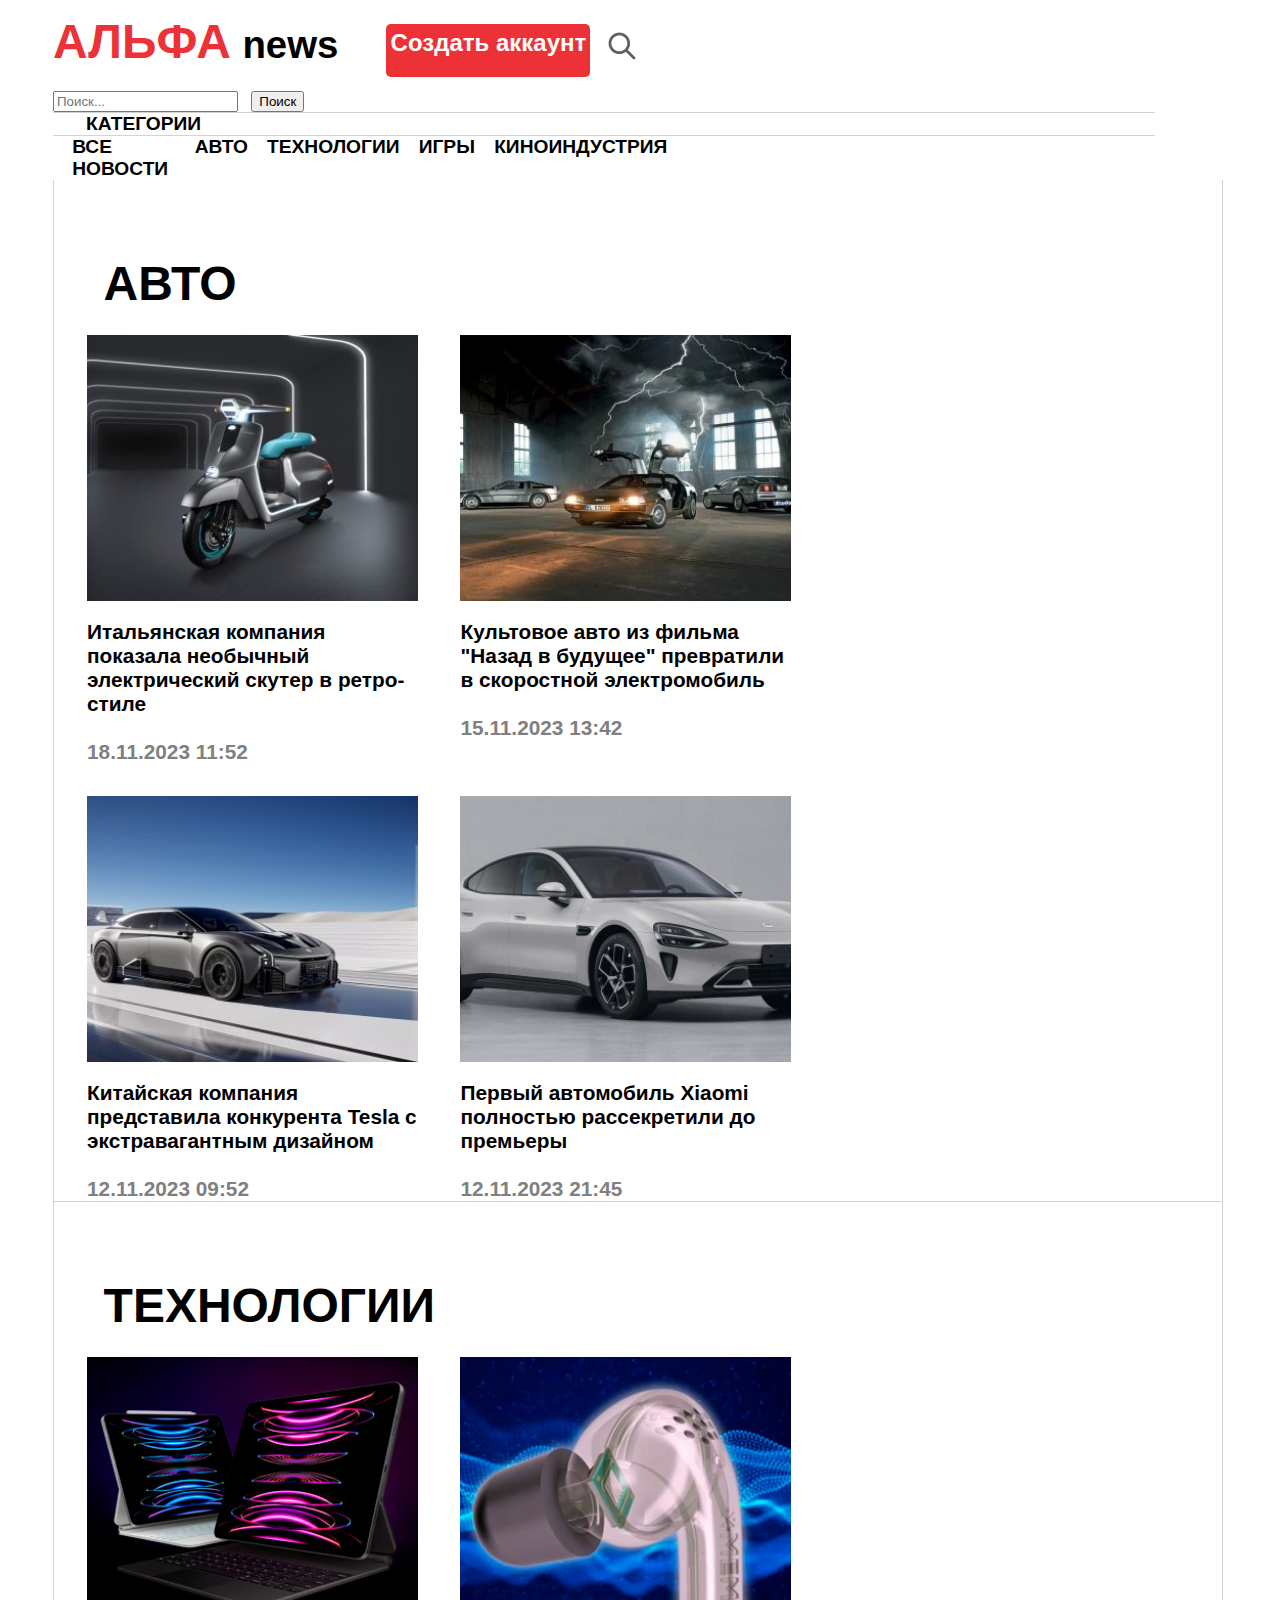
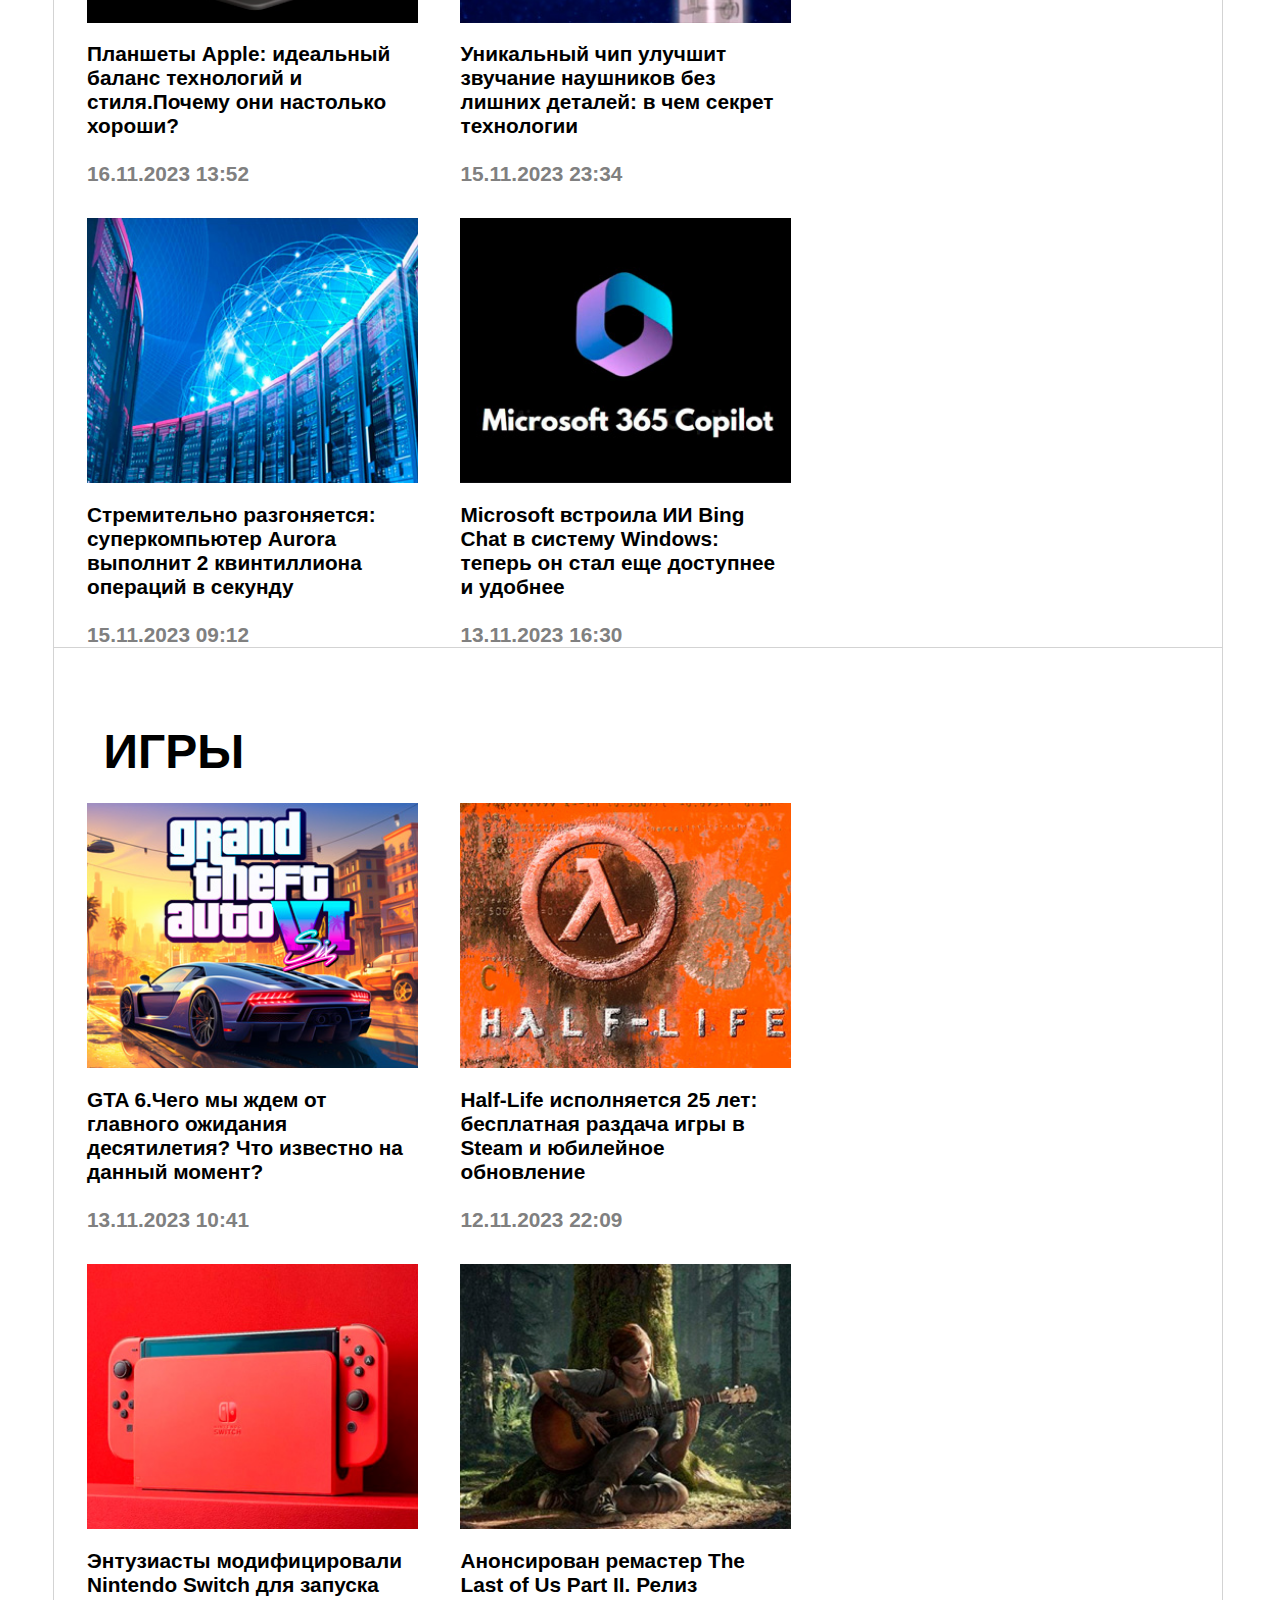
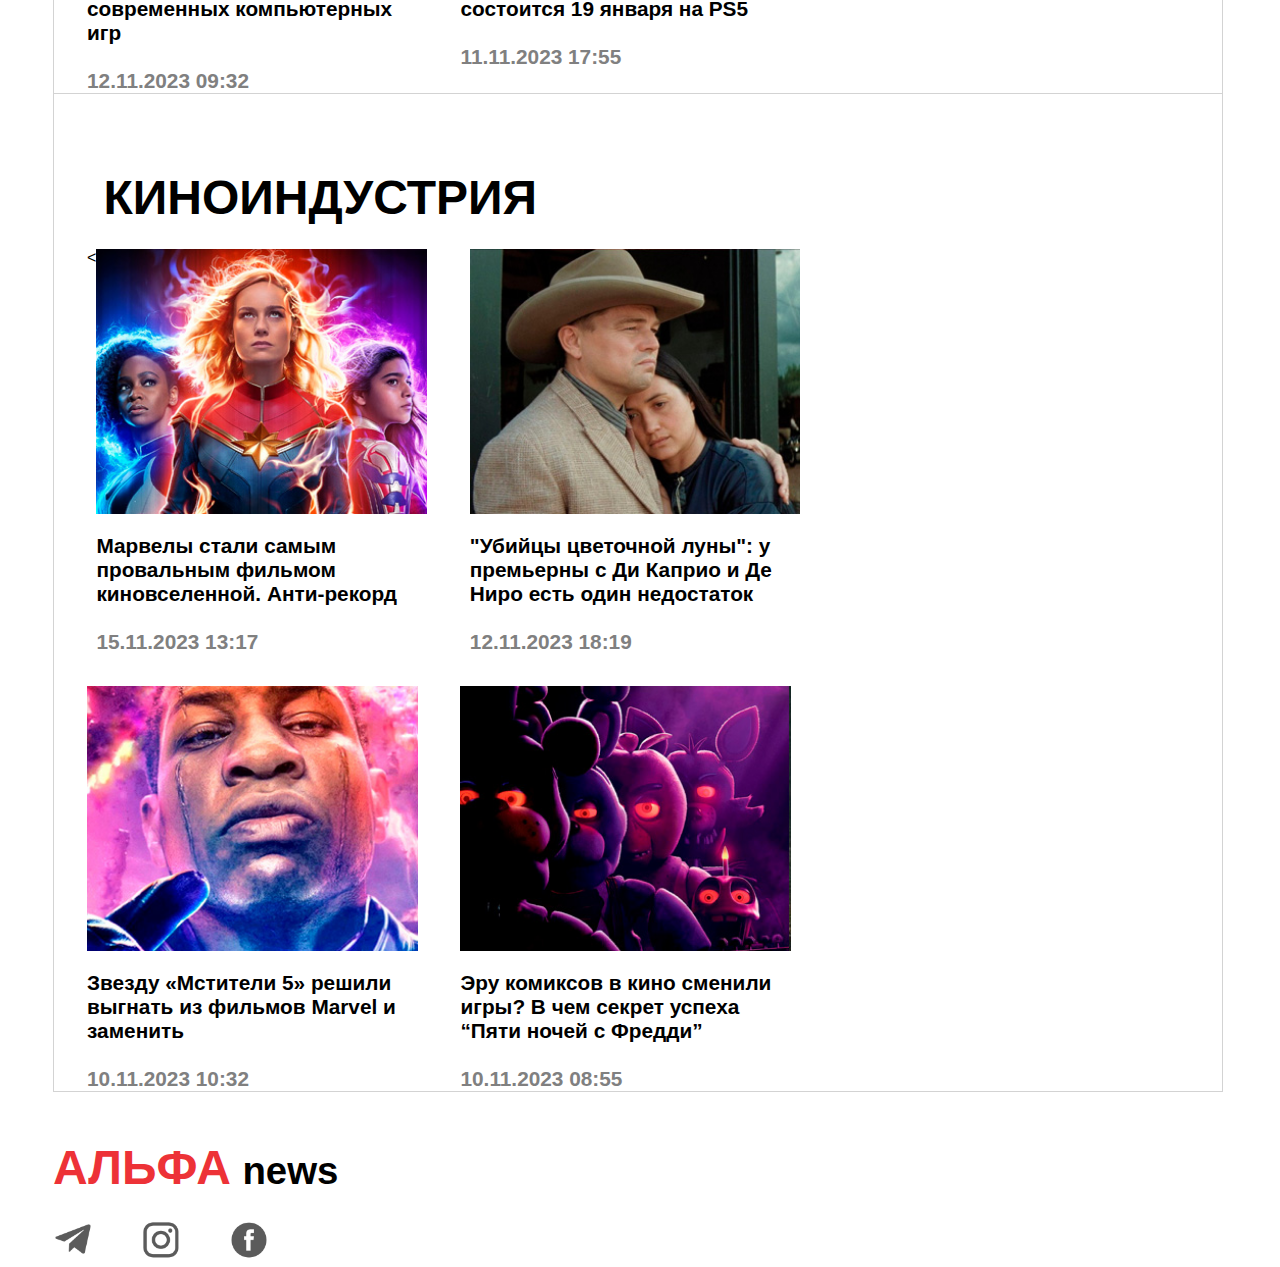
<file: index.html>
<!DOCTYPE html>
<html lang="en">
<head>
    <meta charset="UTF-8">
    <meta name="viewport" content="width=device-width, initial-scale=1.0">
    <title>Document</title>
    <link href="https://cdn.jsdelivr.net/npm/bootstrap@5.0.2/dist/css/bootstrap.min.css" rel="stylesheet" integrity="sha384-EVSTQN3/azprG1Anm3QDgpJLIm9Nao0Yz1ztcQTwFspd3yD65VohhpuuCOmLASjC" crossorigin="anonymous">
<script src="https://cdn.jsdelivr.net/npm/bootstrap@5.0.2/dist/js/bootstrap.bundle.min.js" integrity="sha384-MrcW6ZMFYlzcLA8Nl+NtUVF0sA7MsXsP1UyJoMp4YLEuNSfAP+JcXn/tWtIaxVXM" crossorigin="anonymous"></script>
    <link rel="stylesheet" href="style.css">
</head>
<body>
     <header>
        <div class="logo"><a href="index.html">АЛЬФА<span style="color: black;font-size: .8em;margin-left: .3em;">news</a></span>
        </div>
        <div class="spacebetween">
        <a href="registration.html"><div class="reg">Создать аккаунт</div></a>
        <div class="search" data-toggle="modal" data-target="#exampleModalCenter">
            <img src="red-search.jpg">
        </div>
      </div>
     </header>
     <!-- Modal -->
	<div class="modal fade" id="exampleModalCenter" tabindex="-1" role="dialog" aria-labelledby="exampleModalCenterTitle" aria-hidden="true">
        <div class="modal-dialog modal-dialog-centered" role="document">
          <div class="modal-content" style="size:200%">
                <div class="modal-body">
                    <input type="search" class="form-control rounded" placeholder="Поиск..." aria-label="Search" aria-describedby="search-addon" />
                    <button type="button" class="btn btn-danger" data-dismiss="modal" style="margin-left: 1em;">Поиск</button>
               </div>
          </div>
        </div>
  </div>
  <div class="hidden-menu" data-toggle="modal" data-target="#hidden">КАТЕГОРИИ</div>
  <div class="modal fade" id="hidden" tabindex="-1" role="dialog" aria-labelledby="exampleModalCenterTitle" aria-hidden="true">
    <div class="modal-dialog modal-dialog-centered" role="document">
      <div class="modal-content" style="size:400%;width: auto;">
            <div class="modal-body" style="font-size: larger;display: flex;width:32em;">
              <a href="allnews.html"><div class="hidden-category">ВСЕ НОВОСТИ</div></a>
              <a href="index.html#cars"><div class="hidden-category">АВТО</div></a>
              <a href="index.html#tech"><div class="hidden-category">ТЕХНОЛОГИИ</div></a>
              <a href="index.html#games"><div class="hidden-category">ИГРЫ</div></a>
              <a href="index.html#movies"><div class="hidden-category">КИНОИНДУСТРИЯ</div></a>

           </div>
      </div>
    </div>
</div>
  <div class="menu" >
    <a href="allnews.html"><div class="menubtn">ВСЕ НОВОСТИ</div></a>
    <a href="#cars"><div class="menubtn">АВТО</div></a>
    <a href="#tech"><div class="menubtn">ТЕХНОЛОГИИ</div></a>
    <a href="#games"><div class="menubtn">ИГРЫ</div></a>
    <a href="#movies"><div class="menubtn">КИНОИНДУСТРИЯ</div></a>
  </div>
  <div class="newsblock">
    <h1 id="cars">АВТО</h1>
    <div style="display: flex;justify-content: center;">
    <div class="new"><img src="italian-bike.jpeg"><br><span>Итальянская компания показала необычный электрический скутер в ретро-стиле</span><br><br>
      <b style="color: gray;">18.11.2023 11:52</b>
    </div>
    <div class="new"><img src="backtofuture.jpg"><br><span>Культовое авто из фильма "Назад в будущее" превратили в скоростной электромобиль</span><br><br>
      <b style="color: gray;">15.11.2023 13:42</b>
  </div>
    <div class="new"><img src="chinese.jpg"><br><span>Китайская компания представила конкурента Tesla с экстравагантным дизайном</span><br><br>
      <b style="color: gray;">12.11.2023 09:52</b>
    </div>
    <div class="new"><img src="xiaomi.jpg"><br><span>Первый автомобиль Xiaomi полностью рассекретили до премьеры</span><br><br>
      <b style="color: gray;">12.11.2023 21:45</b>
    </div>
  </div>
  </div>
  <div class="newsblock-hidden">
    <div style="display: block;justify-content: center;">
      <h1 id="cars">АВТО</h1>
      <div style="display: flex;">
    <div class="new"><img src="italian-bike.jpeg"><br><span>Итальянская компания показала необычный электрический скутер в ретро-стиле</span><br><br>
      <b style="color: gray;">18.11.2023 11:52</b>
    </div>
    <div class="new"><img src="backtofuture.jpg"><br><span>Культовое авто из фильма "Назад в будущее" превратили в скоростной электромобиль</span><br><br>
      <b style="color: gray;">15.11.2023 13:42</b>
    </div>
  </div>
  <div style="display: flex;margin-top: 2em;">
    <div class="new"><img src="chinese.jpg"><br><span>Китайская компания представила конкурента Tesla с экстравагантным дизайном</span><br><br>
      <b style="color: gray;">12.11.2023 09:52</b>
    </div>
    <div class="new"><img src="xiaomi.jpg"><br><span>Первый автомобиль Xiaomi полностью рассекретили до премьеры</span><br><br>
      <b style="color: gray;">12.11.2023 21:45</b>
    </div>
  </div>
  </div>
  </div>
  <div class="newsblock">
    <h1 id="tech">ТЕХНОЛОГИИ</h1>
    <div style="display: flex;justify-content: center;">
    <div class="new"><img src="ipad.jpg"><br><span>Планшеты Apple: идеальный баланс технологий и стиля.Почему они настолько хороши?</span><br><br>
      <b style="color: gray;">16.11.2023 13:52</b>
    </div>
    <div class="new"><img src="asteroid.jpg"><br><span>Уникальный чип улучшит звучание наушников без лишних деталей: в чем секрет технологии</span><br><br>
      <b style="color: gray;">15.11.2023 23:34</b>
    </div>
    <div class="new"><img src="superpc.jpg"><br><span>Cтремительно разгоняется: суперкомпьютер Aurora выполнит 2 квинтиллиона операций в секунду</span><br><br>
      <b style="color: gray;">15.11.2023 09:12</b>
    </div>
    <div class="new"><img src="copilot.jpg"><br><span>Microsoft встроила ИИ Bing Chat в систему Windows: теперь он стал еще доступнее и удобнее</span><br><br>
      <b style="color: gray;">13.11.2023 16:30</b>
    </div>
  </div>
</div>
<div class="newsblock-hidden">
  <div style="display: block;justify-content: center;">
    <h1 id="tech">ТЕХНОЛОГИИ</h1>
    <div style="display: flex;">
      <div class="new"><img src="ipad.jpg"><br><span>Планшеты Apple: идеальный баланс технологий и стиля.Почему они настолько хороши?</span><br><br>
    <b style="color: gray;">16.11.2023 13:52</b>
  </div>
  <div class="new"><img src="asteroid.jpg"><br><span>Уникальный чип улучшит звучание наушников без лишних деталей: в чем секрет технологии</span><br><br>
    <b style="color: gray;">15.11.2023 23:34</b>
  </div>
</div>
<div style="display: flex;margin-top: 2em;">
  <div class="new"><img src="superpc.jpg"><br><span>Cтремительно разгоняется: суперкомпьютер Aurora выполнит 2 квинтиллиона операций в секунду</span><br><br>
    <b style="color: gray;">15.11.2023 09:12</b>
  </div>
  <div class="new"><img src="copilot.jpg"><br><span>Microsoft встроила ИИ Bing Chat в систему Windows: теперь он стал еще доступнее и удобнее</span><br><br>
    <b style="color: gray;">13.11.2023 16:30</b>
  </div>
</div>
</div>
</div>
<div class="newsblock">
  <h1 id="games">ИГРЫ</h1>
  <div style="display: flex;justify-content: center;">
  <div class="new"><img src="gta6.jpg"><br><span>GTA 6.Чего мы ждем от главного ожидания десятилетия? Что известно на данный момент?</span><br><br>
    <b style="color: gray;">13.11.2023 10:41</b>
  </div>
  <div class="new"><img src="halflife.jpg"><br><span>Half-Life исполняется 25 лет: бесплатная раздача игры в Steam и юбилейное обновление</span><br><br>
    <b style="color: gray;">12.11.2023 22:09</b>
  </div>
  <div class="new"><img src="nintendo.jpg"><br><span>Энтузиасты модифицировали Nintendo Switch для запуска современных компьютерных игр</span><br><br>
    <b style="color: gray;">12.11.2023 09:32</b>
  </div>
  <div class="new"><img src="lastofus.jpg"><br><span>Анонсирован ремастер The Last of Us Part II. Релиз состоится 19 января на PS5</span><br><br>
    <b style="color: gray;">11.11.2023 17:55</b>
  </div>
</div>
</div>
<div class="newsblock-hidden">
  <div style="display: block;justify-content: center;">
    <h1 id="games">ИГРЫ</h1>
    <div style="display: flex;">
      <div class="new"><img src="gta6.jpg"><br><span>GTA 6.Чего мы ждем от главного ожидания десятилетия? Что известно на данный момент?</span><br><br>
        <b style="color: gray;">13.11.2023 10:41</b>
  </div>
  <div class="new"><img src="halflife.jpg"><br><span>Half-Life исполняется 25 лет: бесплатная раздача игры в Steam и юбилейное обновление</span><br><br>
    <b style="color: gray;">12.11.2023 22:09</b>
  </div>
</div>
<div style="display: flex;margin-top: 2em;">
  <div class="new"><img src="nintendo.jpg"><br><span>Энтузиасты модифицировали Nintendo Switch для запуска современных компьютерных игр</span><br><br>
    <b style="color: gray;">12.11.2023 09:32</b>
  </div>
  <div class="new"><img src="lastofus.jpg"><br><span>Анонсирован ремастер The Last of Us Part II. Релиз состоится 19 января на PS5</span><br><br>
    <b style="color: gray;">11.11.2023 17:55</b>
  </div>
</div>
</div>
</div>
<div class="newsblock">
  <h1 id="movies">КИНОИНДУСТРИЯ</h1>
  <div style="display: flex;justify-content: center;">
  
  <div class="new"><img src="marvels.jpg"><br><span>Марвелы стали самым провальным фильмом киновселенной. Анти-рекорд</span><br><br>
    <b style="color: gray;">15.11.2023 13:17</b>
  </div>
  <div class="new"><img src="killers.jpg"><br><span>"Убийцы цветочной луны": у премьерны с Ди Каприо и Де Ниро есть один недостаток</span><br><br>
    <b style="color: gray;">12.11.2023 18:19</b>
  </div>
  <div class="new"><img src="avengers.jpg"><br><span>Звезду «Мстители 5» решили выгнать из фильмов Marvel и заменить</span><br><br>
    <b style="color: gray;">10.11.2023 10:32</b>
  </div>
  <div class="new"><img src="fnaf.jpg"><br><span>Эру комиксов в кино сменили игры? В чем секрет успеха “Пяти ночей с Фредди”</span><br><br>
    <b style="color: gray;">10.11.2023 08:55</b>
  </div>
</div>
</div>
<div class="newsblock-hidden">
  <div style="display: block;justify-content: center;">
    <h1 id="movies">КИНОИНДУСТРИЯ</h1>
    <div style="display: flex;">
      <<div class="new"><img src="marvels.jpg"><br><span>Марвелы стали самым провальным фильмом киновселенной. Анти-рекорд</span><br><br>
        <b style="color: gray;">15.11.2023 13:17</b>
  </div>
  <div class="new"><img src="killers.jpg"><br><span>"Убийцы цветочной луны": у премьерны с Ди Каприо и Де Ниро есть один недостаток</span><br><br>
    <b style="color: gray;">12.11.2023 18:19</b>
  </div>
</div>
<div style="display: flex;margin-top: 2em;">
  <div class="new"><img src="avengers.jpg"><br><span>Звезду «Мстители 5» решили выгнать из фильмов Marvel и заменить</span><br><br>
    <b style="color: gray;">10.11.2023 10:32</b>
  </div>
  <div class="new"><img src="fnaf.jpg"><br><span>Эру комиксов в кино сменили игры? В чем секрет успеха “Пяти ночей с Фредди”</span><br><br>
    <b style="color: gray;">10.11.2023 08:55</b>
  </div>
</div>
</div>
</div>
<footer>
  <div class="logo"><a href="index.html">АЛЬФА<span style="color: black;font-size: .8em;margin-left: .3em;margin-bottom: 3em;">news</a></span></div>
  <div class="menu" >
    <a href="allnews.html"><div class="menubtn">ВСЕ НОВОСТИ</div></a>
    <a href="#cars"><div class="menubtn">АВТО</div></a>
    <a href="#tech"><div class="menubtn">ТЕХНОЛОГИИ</div></a>
    <a href="#games"><div class="menubtn">ИГРЫ</div></a>
    <a href="#movies"><div class="menubtn">КИНОИНДУСТРИЯ</div></a>
  </div>
   <div class="icons">
    <img src="telegram.png">
    <img src="instragram.png">
    <img src="facebook.png">
   </div>
</footer>

     <script src="https://code.jquery.com/jquery-3.3.1.slim.min.js" integrity="sha384-q8i/X+965DzO0rT7abK41JStQIAqVgRVzpbzo5smXKp4YfRvH+8abtTE1Pi6jizo" 
     crossorigin="anonymous"></script>
     <script src="https://cdnjs.cloudflare.com/ajax/libs/popper.js/1.14.7/umd/popper.min.js"
      integrity="sha384-UO2eT0CpHqdSJQ6hJty5KVphtPhzWj9WO1clHTMGa3JDZwrnQq4sF86dIHNDz0W1" crossorigin="anonymous">
    </script>
     <script src="https://stackpath.bootstrapcdn.com/bootstrap/4.3.0/js/bootstrap.min.js"
      integrity="sha384-7aThvCh9TypR7fIc2HV4O/nFMVCBwyIUKL8XCtKE+8xgCgl/PQGuFsvShjr74PBp" crossorigin="anonymous"></script>
</body>
</html>
</file>
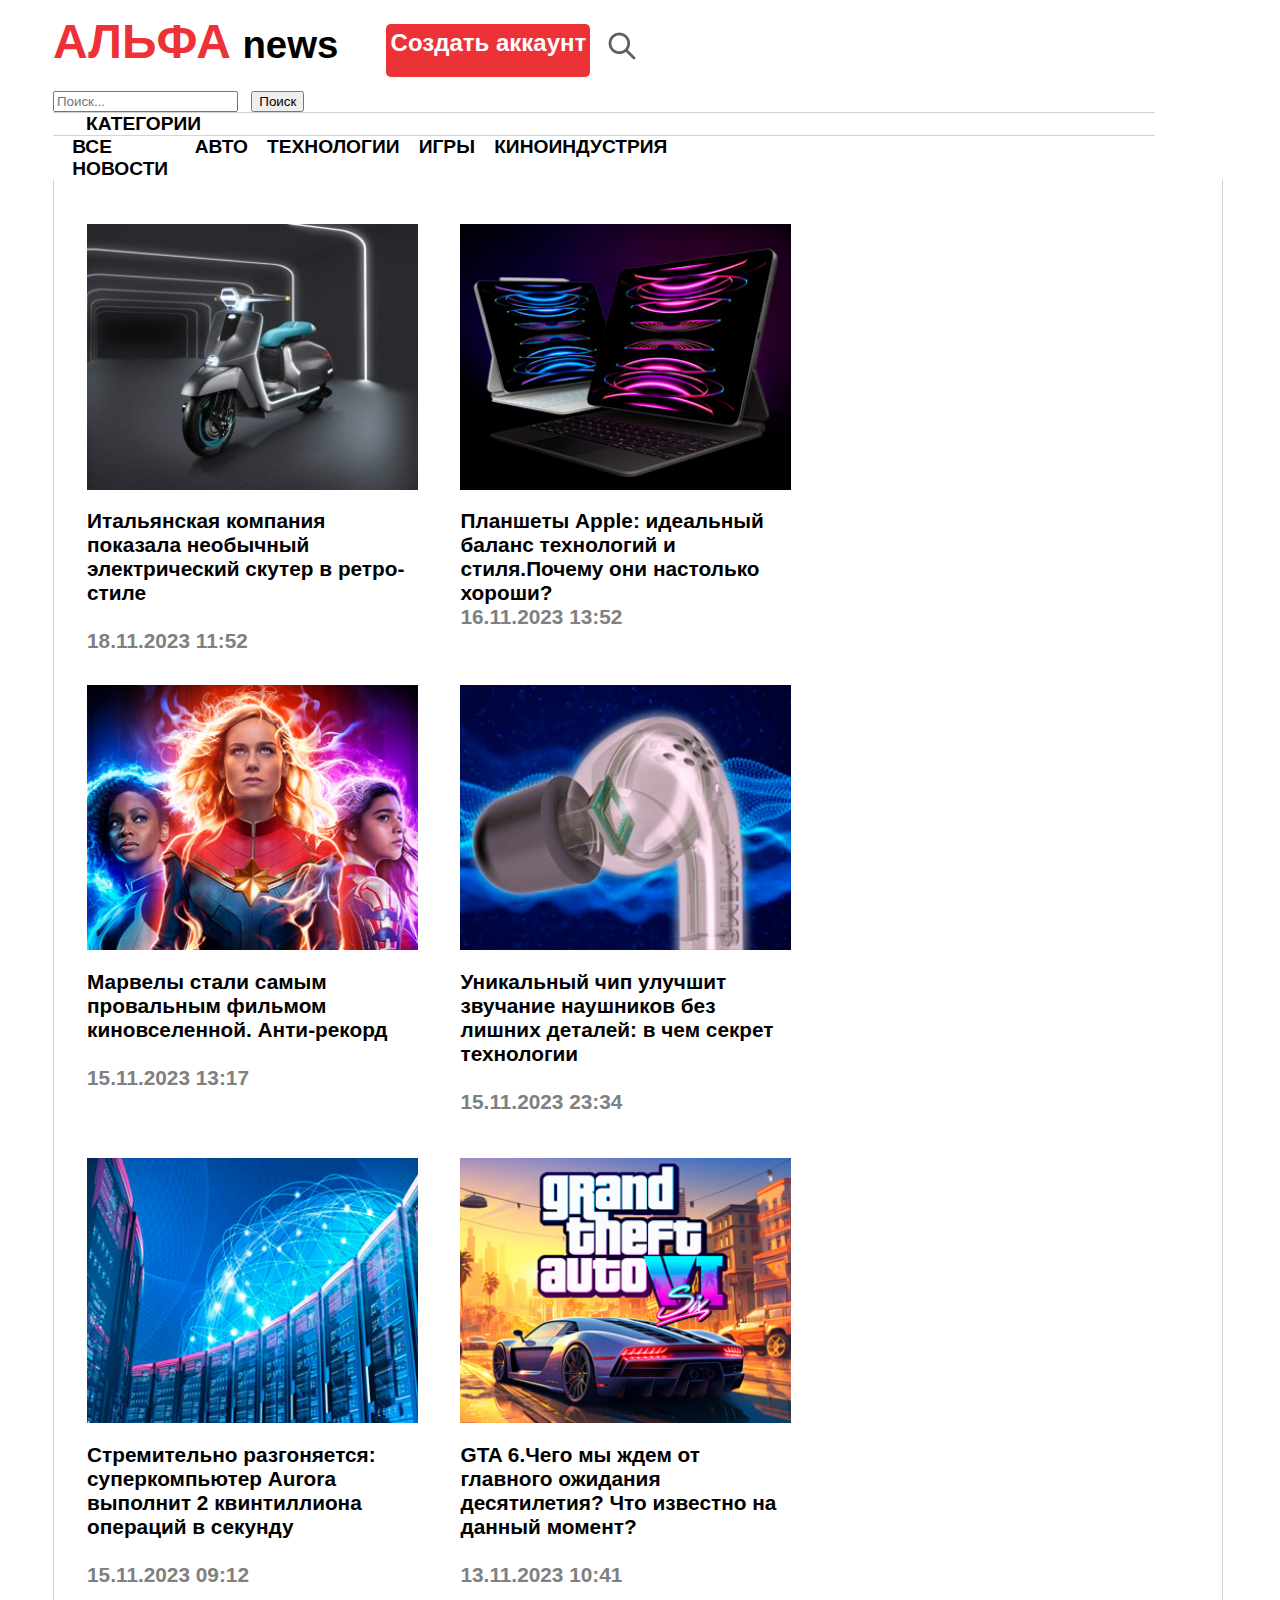
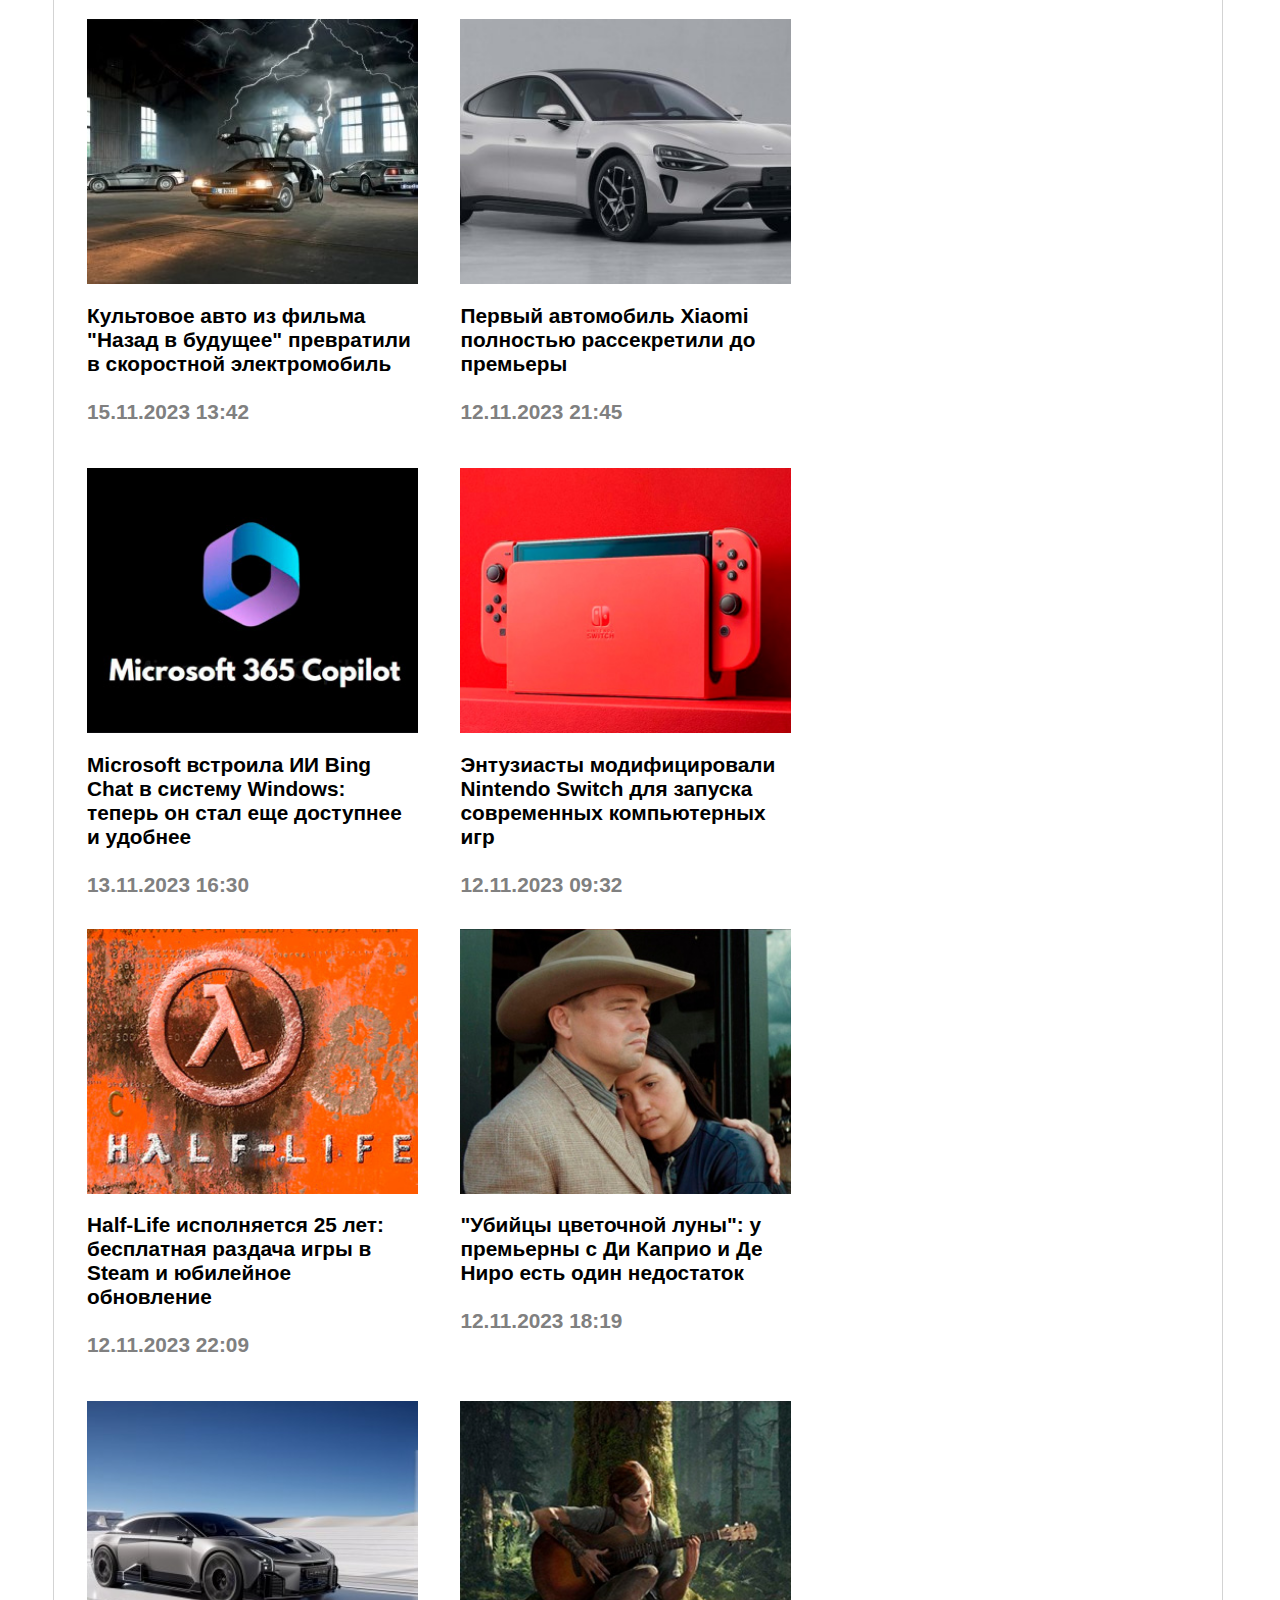
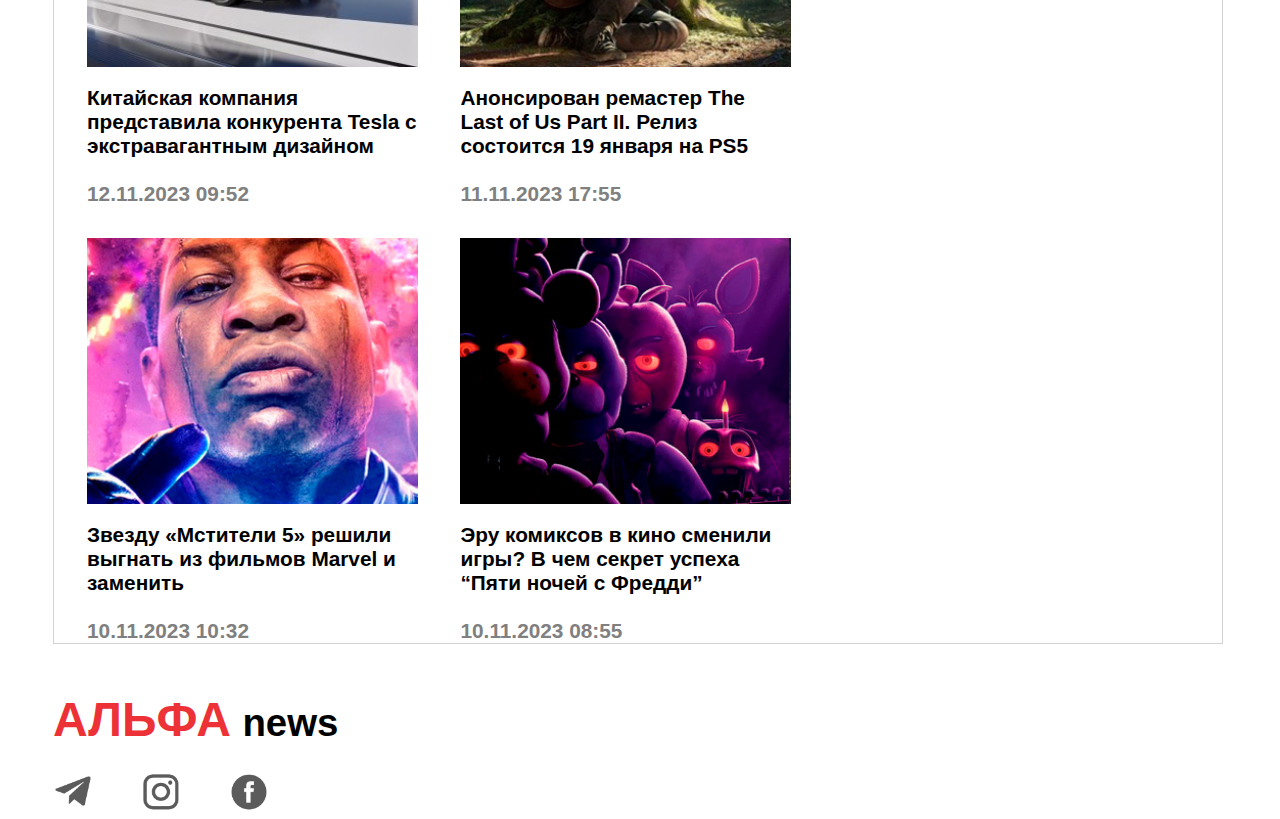
<file: allnews.html>
<!DOCTYPE html>
<html lang="en">
<head>
    <meta charset="UTF-8">
    <meta name="viewport" content="width=device-width, initial-scale=1.0">
    <title>Document</title>
    <link href="https://cdn.jsdelivr.net/npm/bootstrap@5.0.2/dist/css/bootstrap.min.css" rel="stylesheet" integrity="sha384-EVSTQN3/azprG1Anm3QDgpJLIm9Nao0Yz1ztcQTwFspd3yD65VohhpuuCOmLASjC" crossorigin="anonymous">
<script src="https://cdn.jsdelivr.net/npm/bootstrap@5.0.2/dist/js/bootstrap.bundle.min.js" integrity="sha384-MrcW6ZMFYlzcLA8Nl+NtUVF0sA7MsXsP1UyJoMp4YLEuNSfAP+JcXn/tWtIaxVXM" crossorigin="anonymous"></script>
    <link rel="stylesheet" href="style.css">
</head>
<body>
    <header>
        <div class="logo"><a href="index.html">АЛЬФА<span style="color: black;font-size: .8em;margin-left: .3em;">news</a></span>
        </div>
        <div class="spacebetween">
        <a href="registration.html"><div class="reg">Создать аккаунт</div></a>
        <div class="search" data-toggle="modal" data-target="#exampleModalCenter">
            <img src="red-search.jpg">
        </div>
      </div>
     </header>
     <!-- Modal -->
	<div class="modal fade" id="exampleModalCenter" tabindex="-1" role="dialog" aria-labelledby="exampleModalCenterTitle" aria-hidden="true">
        <div class="modal-dialog modal-dialog-centered" role="document">
          <div class="modal-content" style="size:200%">
                <div class="modal-body">
                    <input type="search" class="form-control rounded" placeholder="Поиск..." aria-label="Search" aria-describedby="search-addon" />
                    <button type="button" class="btn btn-danger" data-dismiss="modal" style="margin-left: 1em;">Поиск</button>
               </div>
          </div>
        </div>
  </div>
  <div class="hidden-menu" data-toggle="modal" data-target="#hidden">КАТЕГОРИИ</div>
  <div class="modal fade" id="hidden" tabindex="-1" role="dialog" aria-labelledby="exampleModalCenterTitle" aria-hidden="true">
    <div class="modal-dialog modal-dialog-centered" role="document">
      <div class="modal-content" style="size:400%;width: auto;">
            <div class="modal-body" style="font-size: larger;display: flex;width:32em;">
              <a href="allnews.html"><div class="hidden-category">ВСЕ НОВОСТИ</div></a>
              <a href="index.html#cars"><div class="hidden-category">АВТО</div></a>
              <a href="index.html#tech"><div class="hidden-category">ТЕХНОЛОГИИ</div></a>
              <a href="index.html#games"><div class="hidden-category">ИГРЫ</div></a>
              <a href="index.html#movies"><div class="hidden-category">КИНОИНДУСТРИЯ</div></a>

           </div>
      </div>
    </div>
</div>
  <div class="menu" >
    <a href="allnews.html"><div class="menubtn">ВСЕ НОВОСТИ</div></a>
    <a href="index.html#cars"><div class="menubtn">АВТО</div></a>
    <a href="index.html#tech"><div class="menubtn">ТЕХНОЛОГИИ</div></a>
    <a href="index.html#games"><div class="menubtn">ИГРЫ</div></a>
    <a href="index.html#movies"><div class="menubtn">КИНОИНДУСТРИЯ</div></a>
  </div>
  <div class="newsblock" style="border-bottom:none;">
    <h1 id="cars">ВСЕ НОВОСТИ</h1>
    <div style="display: flex;justify-content: center;">
    <div class="new"><img src="italian-bike.jpeg"><br><span>Итальянская компания показала необычный электрический скутер в ретро-стиле</span><br><br>
      <b style="color: gray;">18.11.2023 11:52</b>
    </div>
    <div class="new"><img src="ipad.jpg"><br><span>Планшеты Apple: идеальный баланс технологий и стиля.Почему они настолько хороши?</span><br>
      <b style="color: gray;">16.11.2023 13:52</b>
    </div>
    <div class="new"><img src="marvels.jpg"><br><span>Марвелы стали самым провальным фильмом киновселенной. Анти-рекорд</span><br><br>
      <b style="color: gray;">15.11.2023 13:17</b>
    </div>
    <div class="new"><img src="asteroid.jpg"><br><span>Уникальный чип улучшит звучание наушников без лишних деталей: в чем секрет технологии</span><br><br>
      <b style="color: gray;">15.11.2023 23:34</b>
    </div>
    </div>
    </div>
    <div class="newsblock-hidden" style="border-bottom:none">
      <div style="display: block;justify-content: center;">
        <div style="display: flex;">
          <div class="new"><img src="italian-bike.jpeg"><br><span>Итальянская компания показала необычный электрический скутер в ретро-стиле</span><br><br>
            <b style="color: gray;">18.11.2023 11:52</b>
      </div>
      <div class="new"><img src="ipad.jpg"><br><span>Планшеты Apple: идеальный баланс технологий и стиля.Почему они настолько хороши?</span><br>
        <b style="color: gray;">16.11.2023 13:52</b>
      </div>
    </div>
    <div style="display: flex;margin-top: 2em;">
      <div class="new"><img src="marvels.jpg"><br><span>Марвелы стали самым провальным фильмом киновселенной. Анти-рекорд</span><br><br>
        <b style="color: gray;">15.11.2023 13:17</b>
      </div>
      <div class="new"><img src="asteroid.jpg"><br><span>Уникальный чип улучшит звучание наушников без лишних деталей: в чем секрет технологии</span><br><br>
        <b style="color: gray;">15.11.2023 23:34</b>
      </div>
    </div>
    </div>
    </div>
    <div class="newsblock" style="border-bottom:none ;">
        <div style="display: flex;justify-content: center;">
          <div class="new"><img src="superpc.jpg"><br><span>Cтремительно разгоняется: суперкомпьютер Aurora выполнит 2 квинтиллиона операций в секунду</span><br><br>
            <b style="color: gray;">15.11.2023 09:12</b>
        </div>
        <div class="new"><img src="gta6.jpg"><br><span>GTA 6.Чего мы ждем от главного ожидания десятилетия? Что известно на данный момент?</span><br><br>
          <b style="color: gray;">13.11.2023 10:41</b>
        </div>
        <div class="new"><img src="backtofuture.jpg"><br><span>Культовое авто из фильма "Назад в будущее" превратили в скоростной электромобиль</span><br><br>
          <b style="color: gray;">15.11.2023 13:42</b>
        </div>
        <div class="new"><img src="xiaomi.jpg"><br><span>Первый автомобиль Xiaomi полностью рассекретили до премьеры</span><br><br>
          <b style="color: gray;">12.11.2023 21:45</b>
        </div>
        </div>
        </div>
        <div class="newsblock-hidden" style="border-bottom:none">
          <div style="display: block;justify-content: center;">
            <div style="display: flex;">
              <div class="new"><img src="superpc.jpg"><br><span>Cтремительно разгоняется: суперкомпьютер Aurora выполнит 2 квинтиллиона операций в секунду</span><br><br>
                <b style="color: gray;">15.11.2023 09:12</b>
          </div>
          <div class="new"><img src="gta6.jpg"><br><span>GTA 6.Чего мы ждем от главного ожидания десятилетия? Что известно на данный момент?</span><br><br>
            <b style="color: gray;">13.11.2023 10:41</b>
          </div>
        </div>
        <div style="display: flex;margin-top: 2em;">
          <div class="new"><img src="backtofuture.jpg"><br><span>Культовое авто из фильма "Назад в будущее" превратили в скоростной электромобиль</span><br><br>
            <b style="color: gray;">15.11.2023 13:42</b>
          </div>
          <div class="new"><img src="xiaomi.jpg"><br><span>Первый автомобиль Xiaomi полностью рассекретили до премьеры</span><br><br>
            <b style="color: gray;">12.11.2023 21:45</b>
          </div>
        </div>
        </div>
        </div>
        <div class="newsblock" style="border-bottom:none ;">
            <div style="display: flex;justify-content: center;">
              <div class="new"><img src="copilot.jpg"><br><span>Microsoft встроила ИИ Bing Chat в систему Windows: теперь он стал еще доступнее и удобнее</span><br><br>
                <b style="color: gray;">13.11.2023 16:30</b>
            </div>
            <div class="new"><img src="nintendo.jpg"><br><span>Энтузиасты модифицировали Nintendo Switch для запуска современных компьютерных игр</span><br><br>
              <b style="color: gray;">12.11.2023 09:32</b>
            </div>
            <div class="new"><img src="halflife.jpg"><br><span>Half-Life исполняется 25 лет: бесплатная раздача игры в Steam и юбилейное обновление</span><br><br>
              <b style="color: gray;">12.11.2023 22:09</b>
            </div>
            <div class="new"><img src="killers.jpg"><br><span>"Убийцы цветочной луны": у премьерны с Ди Каприо и Де Ниро есть один недостаток</span><br><br>
              <b style="color: gray;">12.11.2023 18:19</b> 
            </div>
            </div>
            </div>
            <div class="newsblock-hidden" style="border-bottom:none">
              <div style="display: block;justify-content: center;">
                <div style="display: flex;">
                  <div class="new"><img src="copilot.jpg"><br><span>Microsoft встроила ИИ Bing Chat в систему Windows: теперь он стал еще доступнее и удобнее</span><br><br>
                    <b style="color: gray;">13.11.2023 16:30</b>
              </div>
              <div class="new"><img src="nintendo.jpg"><br><span>Энтузиасты модифицировали Nintendo Switch для запуска современных компьютерных игр</span><br><br>
                <b style="color: gray;">12.11.2023 09:32</b>
              </div>
            </div>
            <div style="display: flex;margin-top: 2em;">
              <div class="new"><img src="halflife.jpg"><br><span>Half-Life исполняется 25 лет: бесплатная раздача игры в Steam и юбилейное обновление</span><br><br>
                <b style="color: gray;">12.11.2023 22:09</b>
              </div>
              <div class="new"><img src="killers.jpg"><br><span>"Убийцы цветочной луны": у премьерны с Ди Каприо и Де Ниро есть один недостаток</span><br><br>
                <b style="color: gray;">12.11.2023 18:19</b> 
              </div>
            </div>
            </div>
            </div>
            <div class="newsblock">
                <div style="display: flex;justify-content: center;">
                  <div class="new"><img src="chinese.jpg"><br><span>Китайская компания представила конкурента Tesla с экстравагантным дизайном</span><br><br>
                    <b style="color: gray;">12.11.2023 09:52</b>
                </div>
                <div class="new"><img src="lastofus.jpg"><br><span>Анонсирован ремастер The Last of Us Part II. Релиз состоится 19 января на PS5</span><br><br>
                  <b style="color: gray;">11.11.2023 17:55</b>
                </div>
                <div class="new"><img src="avengers.jpg"><br><span>Звезду «Мстители 5» решили выгнать из фильмов Marvel и заменить</span><br><br>
                  <b style="color: gray;">10.11.2023 10:32</b>
                </div>
                <div class="new"><img src="fnaf.jpg"><br><span>Эру комиксов в кино сменили игры? В чем секрет успеха “Пяти ночей с Фредди”</span><br><br>
                  <b style="color: gray;">10.11.2023 08:55</b>
                </div>
                </div>
                </div>
                <div class="newsblock-hidden">
                  <div style="display: block;justify-content: center;">
                    <div style="display: flex;">
                      <div class="new"><img src="chinese.jpg"><br><span>Китайская компания представила конкурента Tesla с экстравагантным дизайном</span><br><br>
                        <b style="color: gray;">12.11.2023 09:52</b>
                  </div>
                  <div class="new"><img src="lastofus.jpg"><br><span>Анонсирован ремастер The Last of Us Part II. Релиз состоится 19 января на PS5</span><br><br>
                    <b style="color: gray;">11.11.2023 17:55</b>
                  </div>
                </div>
                <div style="display: flex;margin-top: 2em;">
                  <div class="new"><img src="avengers.jpg"><br><span>Звезду «Мстители 5» решили выгнать из фильмов Marvel и заменить</span><br><br>
                    <b style="color: gray;">10.11.2023 10:32</b>
                  </div>
                  <div class="new"><img src="fnaf.jpg"><br><span>Эру комиксов в кино сменили игры? В чем секрет успеха “Пяти ночей с Фредди”</span><br><br>
                    <b style="color: gray;">10.11.2023 08:55</b>
                  </div>
                </div>
                </div>
                </div>
    <footer>
        <div class="logo"><a href="index.html">АЛЬФА<span style="color: black;font-size: .8em;margin-left: .3em;">news</a></span></div>
      
        <div class="menu" >
            <a href="allnews.html"><div class="menubtn">ВСЕ НОВОСТИ</div></a>
            <a href="index.html#cars"><div class="menubtn">АВТО</div></a>
            <a href="index.html#tech"><div class="menubtn">ТЕХНОЛОГИИ</div></a>
            <a href="index.html#games"><div class="menubtn">ИГРЫ</div></a>
            <a href="index.html#movies"><div class="menubtn">КИНОИНДУСТРИЯ</div></a>
          </div>
          <div class="icons">
            <img src="telegram.png">
            <img src="instragram.png">
            <img src="facebook.png">
           </div>
      
      </footer>
    <script src="https://code.jquery.com/jquery-3.3.1.slim.min.js" integrity="sha384-q8i/X+965DzO0rT7abK41JStQIAqVgRVzpbzo5smXKp4YfRvH+8abtTE1Pi6jizo" 
    crossorigin="anonymous"></script>
    <script src="https://cdnjs.cloudflare.com/ajax/libs/popper.js/1.14.7/umd/popper.min.js"
     integrity="sha384-UO2eT0CpHqdSJQ6hJty5KVphtPhzWj9WO1clHTMGa3JDZwrnQq4sF86dIHNDz0W1" crossorigin="anonymous">
   </script>
    <script src="https://stackpath.bootstrapcdn.com/bootstrap/4.3.0/js/bootstrap.min.js"
     integrity="sha384-7aThvCh9TypR7fIc2HV4O/nFMVCBwyIUKL8XCtKE+8xgCgl/PQGuFsvShjr74PBp" crossorigin="anonymous"></script>
</body>
</html>
</file>
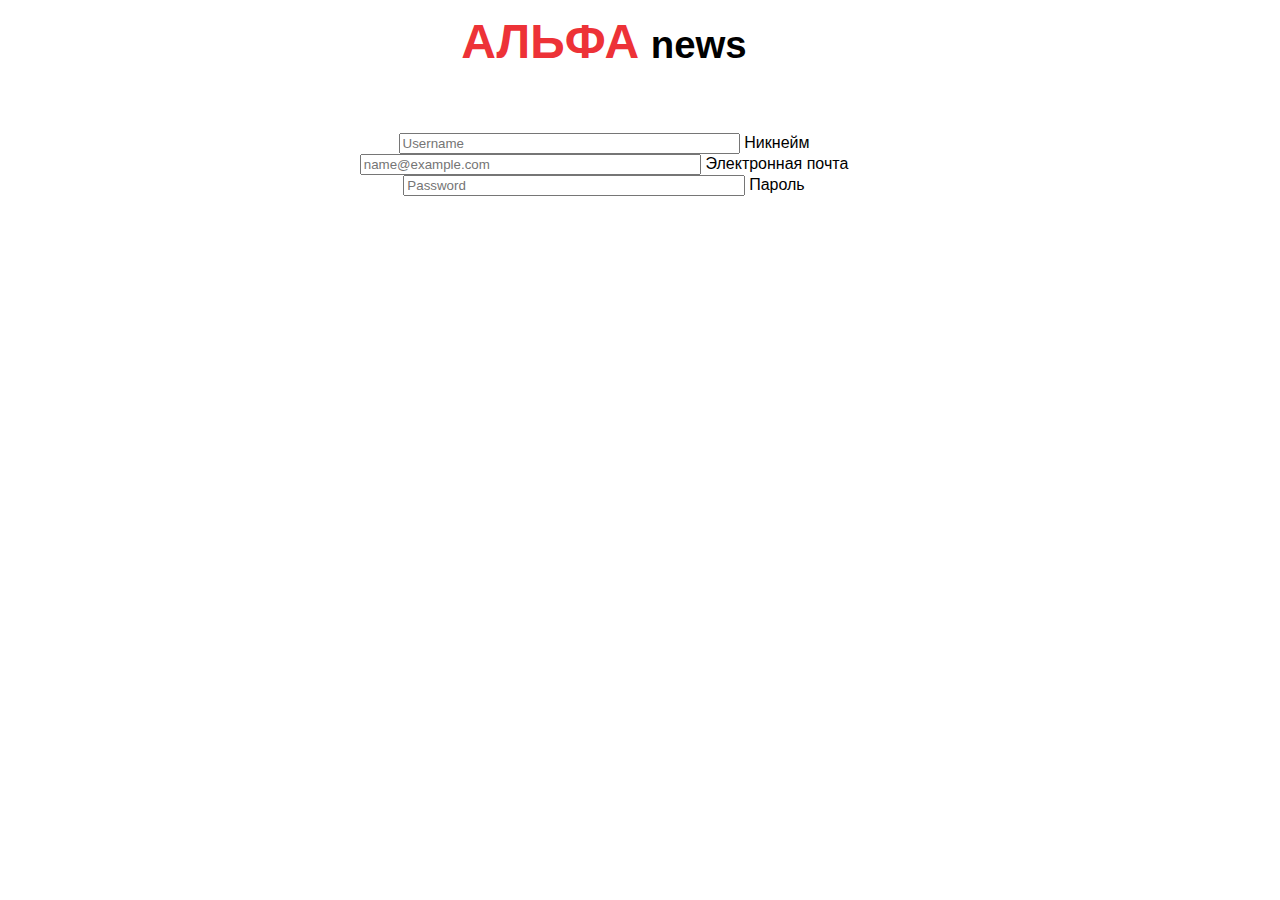
<file: registration.html>
<!DOCTYPE html>
<html lang="en">
<head>
    <meta charset="UTF-8">
    <meta name="viewport" content="width=device-width, initial-scale=1.0">
    <link href="https://cdn.jsdelivr.net/npm/bootstrap@5.0.2/dist/css/bootstrap.min.css" rel="stylesheet" integrity="sha384-EVSTQN3/azprG1Anm3QDgpJLIm9Nao0Yz1ztcQTwFspd3yD65VohhpuuCOmLASjC" crossorigin="anonymous">
<script src="https://cdn.jsdelivr.net/npm/bootstrap@5.0.2/dist/js/bootstrap.bundle.min.js" integrity="sha384-MrcW6ZMFYlzcLA8Nl+NtUVF0sA7MsXsP1UyJoMp4YLEuNSfAP+JcXn/tWtIaxVXM" crossorigin="anonymous"></script>
    <link rel="stylesheet" href="style.css">
    <title>Document</title>
    <style>
        .btn
{
    margin-top: 1em;
    border-radius: .2em;
    width: auto;
    font-size: 1.5em;
    color: white;
    transition: transform .2s;
    border: none;
}
.btn:focus, .btn:active {
    box-shadow: none !important;
  }
.btn:active
{
    transform: scale(1.1,1.1);
    color: white;
}
    </style>
</head>
<body style="text-align: center;">
    <a href="index.html"><div class="logo" style="display: block;">АЛЬФА<span style="color: black;font-size: .8em;margin-left: .3em;">news</span></div></a>
    <div class="d-flex justify-content-center" style="margin-top: 4em;">
        <form>
            <div class="form-floating mb-3">
                <input type="username" class="form-control" id="floatingPassword" placeholder="Username" style="width: 25em;">
                <label for="floatingPassword">Никнейм</label>
              </div>
    <div class="form-floating mb-3">
        <input type="email" class="form-control" id="floatingInput" placeholder="name@example.com" style="width: 25em;">
        <label for="floatingInput">Электронная почта</label>
      </div>
      <div class="form-floating mb-3">
        <input type="password" class="form-control" id="floatingPassword" placeholder="Password" style="width: 25em;">
        <label for="floatingPassword">Пароль</label>
      </div>
      <a href="index.html"  class="btn btn-danger" type="submit">Создать аккаунт</a>
    </form>
</div>
</body>
</html>
</file>
<file: style.css>
body
{
    font-family: 'Gill Sans', 'Gill Sans MT', Calibri, 'Trebuchet MS', sans-serif;
    padding-left: 13em;
    padding-right: 13em;
    padding-top: .5%;
    min-width: 1100px;
    overflow-x: hidden;
}
header
{
    display: flex;
    width: 100%;
}
a, a:hover
{
    text-decoration: none;
    color: inherit;
}

.logo
{
    color: rgb(237, 50, 55);
    font-weight: bold;
    display: inline-block;
    font-size: 3em;
    -moz-user-select: none;
    -khtml-user-select: none;
    user-select: none;  
}
.reg
{
    margin-top: .4em;
    margin-bottom: .6em;
    background-color: rgb(237, 50, 55);
    border-radius: .2em;
    color: white;
    width: 8.5em;
    padding-top: .2em;
    height: 2em;
    text-align: center;
    font-size: 1.5em;
    font-weight: bold;
    transition: transform .2s;
    -moz-user-select: none;
   -khtml-user-select: none;
    user-select: none;  
}
.reg:hover
{
    cursor: pointer;
    transform: scale(1.1,1.1);
}
.spacebetween
{
    width: 100%;
    display: flex;
    justify-content: flex-end;
}
.search
{
    filter: grayscale(1);
    margin-top: 1em;
    margin-left: 1em;
    height: 2em;
    transition: filter .2s;
}
.search img
{
    height: 100%;
}
.search:hover
{
    cursor: pointer;
    filter: grayscale(0);
    
}
.modal-body
{
    display: flex;
    width: auto;
}
.menu
{
    border: solid .1em lightgray;
    border-left: none;
    border-right: none;
    width: auto;
    height: auto;
    display: flex;
    padding-left: 3%;
    justify-content: center;
    overflow: hidden;
}
.menubtn
{
   padding-top: .6%;
   font-size: 1.3em;
   font-weight: 600;
   transition: color .2s;
   margin-right: 5em;
}
.menubtn:hover{
    cursor: pointer;
    color: rgb(237, 50, 55);
}

 .hidden-menu
 {
    border: solid .1em lightgray;
    border-left: none;
    border-right: none;
    width: auto;
    height: auto;
    display: flex;
    padding-left: 3%;
    overflow: hidden;
    display: none;
    font-weight: bold;
    transition: color .15s;
    font-size: larger;
 }
 .hidden-menu:hover
 {
    color: rgb(237, 50, 55);
 }
 @media (max-width: 198vh) {
    body
    {
        padding-left: 5vh;
        padding-right: 13vh;
    }
    .menu
    {
        display: none;
    }
    .hidden-menu{
        display: flex;
    }
    
    .spacebetween
    {
        margin-left: 3em;
        justify-content: flex-start;
    }
}
.hidden-category
{
    font-weight: bold;
    transition: color .15s;
    margin-left: 1em;
}
.hidden-category:hover{
    color: rgb(237, 50, 55);
}

.newsblock
{
    border: solid .1em lightgray;
    border-top: none;
    width: 100%;
    height: 34%;
    padding-top: 4%;
    padding-left: 3%;
    padding-right: 3%;
}
.newsblock span
{
    transition: color .15s;
}
.newsblock h1
{
    margin-left: 1.5%;
    font-weight: bold;
    font-size: 3em;
    display: inline-block;
    margin-bottom: .5em;
}
.new
{
    height: auto;
    width: 30%;
    font-size: 1.3em;
    font-weight: 600;
    margin-left: 2%;
    display: block;
}
.new img
{
    width: 100%;
}
.new:nth-child(1)
{
    margin-left: 0;
}
.new img
{
    margin-bottom: .7em;
}
.newsblock span:hover
{
    cursor: pointer;
    color: rgb(237, 50, 55);
}
.newsblock-hidden
{
    border: solid .1em lightgray;
    border-top: none;
    width: 100%;
    height: auto;
    padding-top: 4%;
    padding-left: 3%;
    padding-right: 3%;
    display: none;
}
.newsblock-hidden span
{
    transition: color .15s;
}
.newsblock-hidden h1
{
    margin-left: 1.5%;
    font-weight: bold;
    font-size: 3em;
    margin-bottom: .5em;
    margin-right: 1em;
}
.newsblock-hidden span:hover
{
    cursor: pointer;
    color: rgb(237, 50, 55);
}
.newsblock-hidden .new
{
    margin-right: 1em;
}
@media (max-width: 152vh) {
    .newsblock
    {
        display: none;
    }
    .newsblock-hidden{
        display: flex;
    }
     }
.date
{
    opacity: .4;
    font-weight: 800;
    margin-left: 15.8%;
    font-size: larger;
}
.date:nth-child(1)
{
    margin-left: 0;
}
footer
{
    margin-top: 3em;
}
footer .menu
{
    border: none;
    justify-content: start;
    padding-left: 0;
}
.icons
{
    margin-top: 1.5em;
    display: flex;
}
.icons img
{
    width: 40px;
    height: 40px;
    margin-right: 3em;
    transition: filter 0.15s;
    filter: grayscale(1);
}
.icons>img:hover
{
    filter: grayscale(0);
    cursor: pointer;
}
</file>
